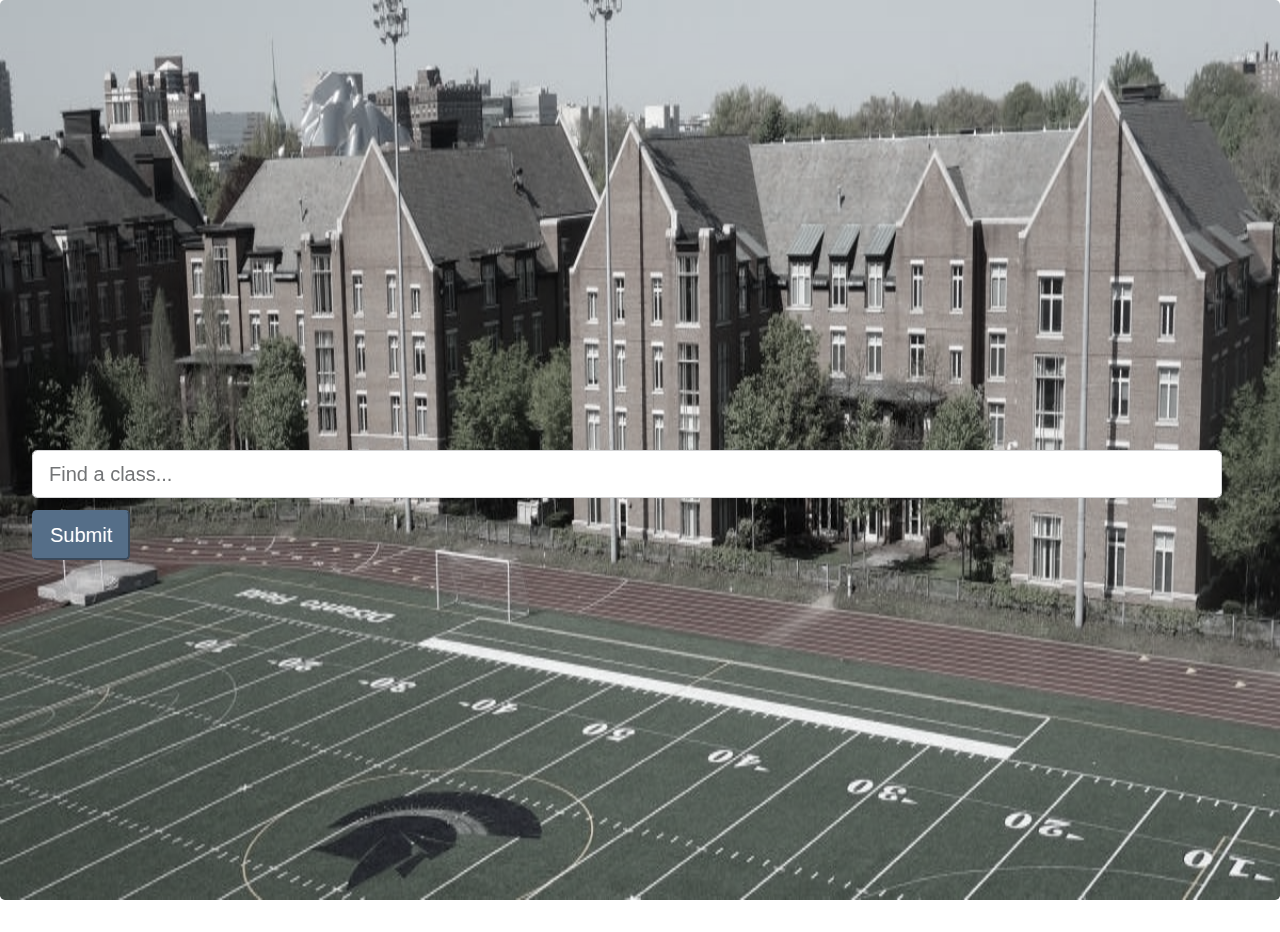
<file: sandbox/search.html>
<!DOCTYPE html>
<html>
<head>
  <link rel="stylesheet" href="https://stackpath.bootstrapcdn.com/bootstrap/4.3.1/css/bootstrap.min.css" integrity="sha384-ggOyR0iXCbMQv3Xipma34MD+dH/1fQ784/j6cY/iJTQUOhcWr7x9JvoRxT2MZw1T" crossorigin="anonymous">
	<title>Search/Start</title>
</head>
<body>
	<!-- Include basic nav bar -->
	<!-- Search entry in center -->
	<div class='jumbotron' style="background-image: url('village_cwru.jpeg'); filter: grayscale(80%); background-repeat: no-repeat; background-size: 100% 100%; height: 100vh; background-image:'village_cwru.jpg';">
		<!-- Shift this to ~mid -->
		<form style='top: 50%; position: absolute; width: 93%;'>
			<input type='text' class='form-control form-control-lg' placeholder="Find a class...">
			<button type='submit' class='btn-lg btn-primary' style="align-content: center; margin-top: 1%; z-index: '1';">Submit</button>
		</form>
	</div>
</body>
</html>
</file>
